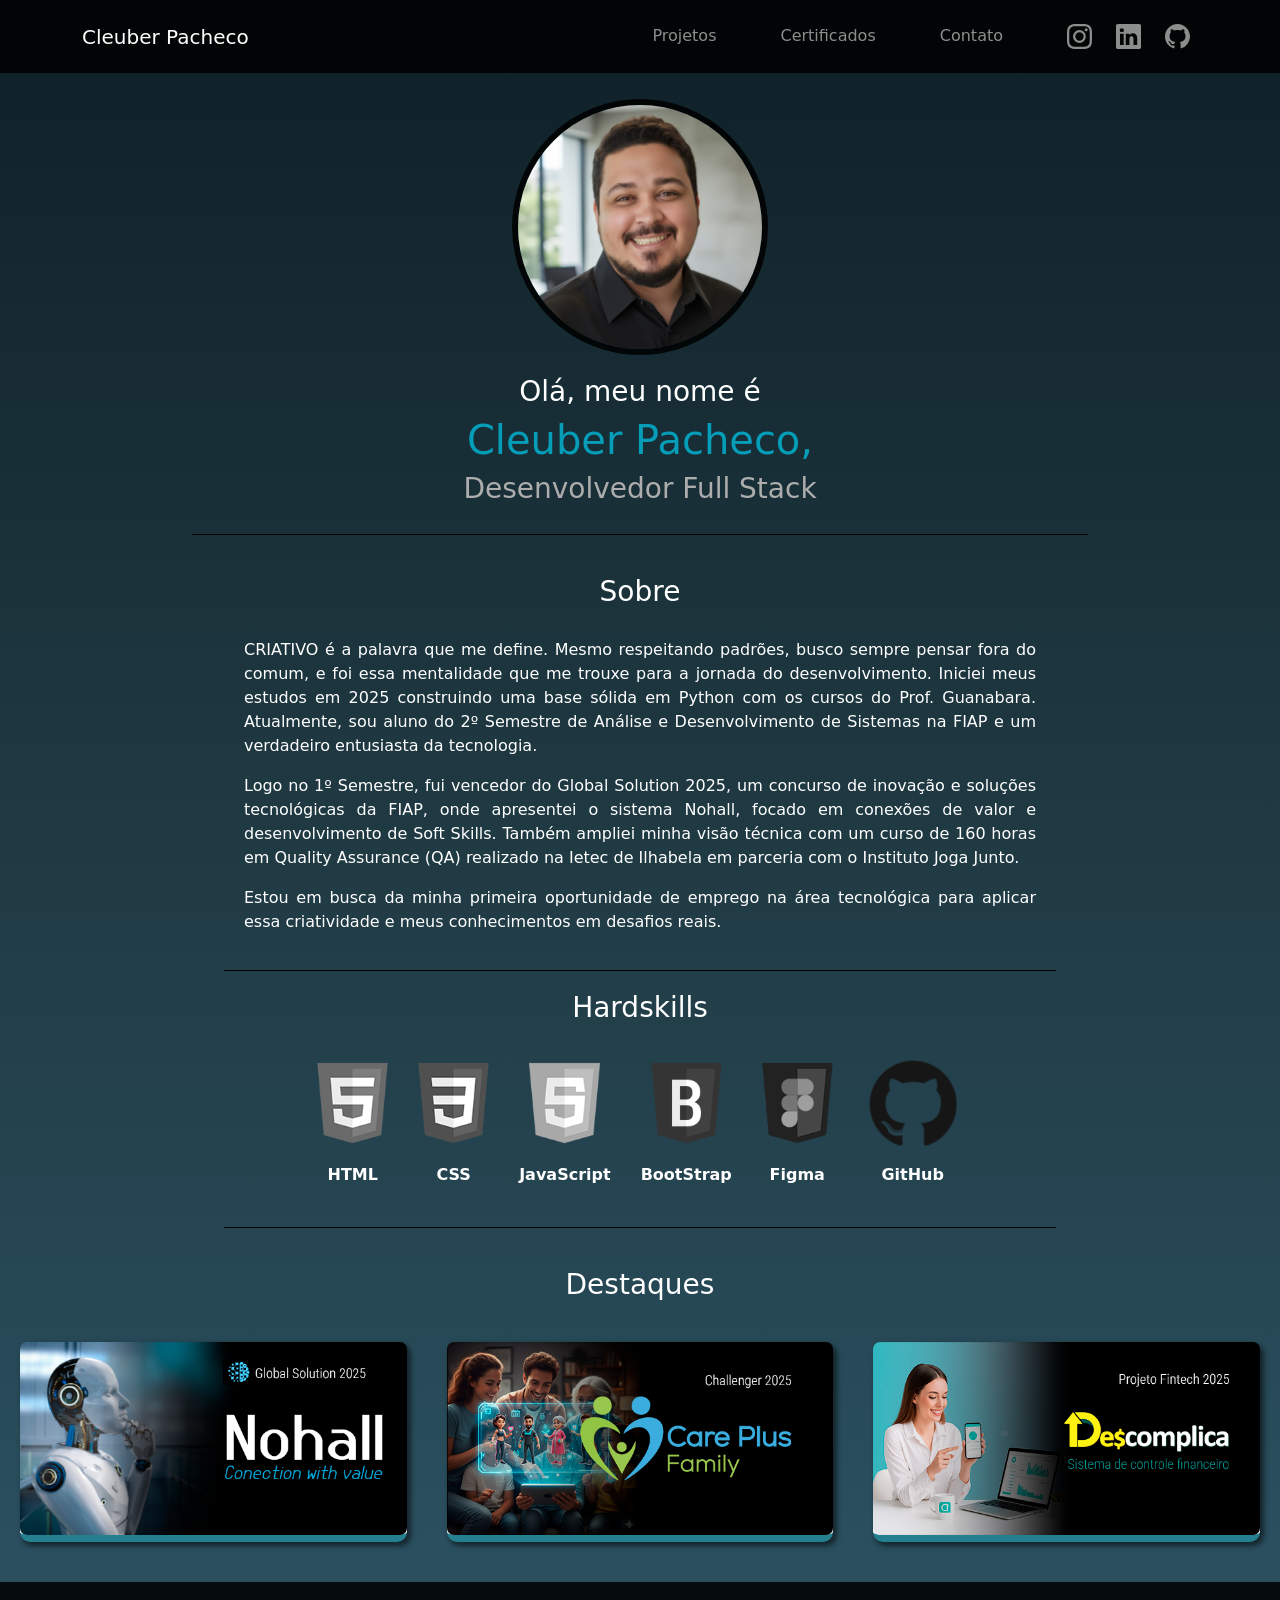
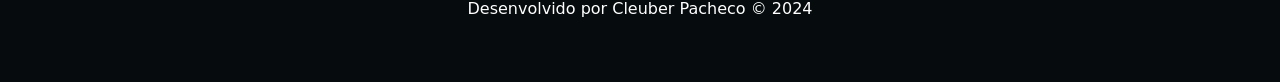
<file: Index.html>
<!doctype html>
<html lang="pt-BR">

<head>
    <meta charset="utf-8">
    <meta name="viewport" content="width=device-width, initial-scale=1">
    
    <title>Portifólio Cleuber Pacheco</title>

    <link href="https://cdn.jsdelivr.net/npm/bootstrap@5.3.3/dist/css/bootstrap.min.css" rel="stylesheet">

    <link rel="stylesheet" href="./assets/css/style.css">
</head>

<body>
    
    <nav class="navbar navbar-expand-lg" style="background-color: #000000dc;" data-bs-theme="dark">
        <div class="container-md mb-2 mt-2">
            <a class="navbar-brand active" href="./index.html">Cleuber Pacheco</a>    
            <button class="navbar-toggler" type="button" data-bs-toggle="collapse" data-bs-target="#navbarSupportedContent" aria-controls="navbarSupportedContent" aria-expanded="false" aria-label="Toggle navigation">
                <span class="navbar-toggler-icon"></span>
            </button>
            <div class="collapse navbar-collapse" id="navbarSupportedContent">
                <ul class="navbar-nav ms-auto text-center text-lg-start">
                    <li class="nav-item me-lg-5">
                        <a class="nav-link" href="./assets/pages/projetos.html">Projetos</a>
                    </li>
                    <li class="nav-item me-lg-5">
                        <a class="nav-link" href="./assets/pages/certificados.html">Certificados</a>
                    </li>
                    <li class="nav-item me-lg-5">
                        <a class="nav-link" href="./assets/pages/contatos.html">Contato</a>
                    </li>
                    <li class="nav-item border-top">
                        <div class="d-flex justify-content-center">
                            <a class="nav-link me-2" href="https://www.instagram.com/eucleuberpacheco/" target="_blank" rel="noopener noreferrer">
                                <svg xmlns="http://www.w3.org/2000/svg" width="25" height="25" fill="currentColor" class="bi bi-instagram" viewBox="0 0 16 16">
                                    <path d="M8 0C5.829 0 5.556.01 4.703.048 3.85.088 3.269.222 2.76.42a3.9 3.9 0 0 0-1.417.923A3.9 3.9 0 0 0 .42 2.76C.222 3.268.087 3.85.048 4.7.01 5.555 0 5.827 0 8.001c0 2.172.01 2.444.048 3.297.04.852.174 1.433.372 1.942.205.526.478.972.923 1.417.444.445.89.719 1.416.923.51.198 1.09.333 1.942.372C5.555 15.99 5.827 16 8 16s2.444-.01 3.298-.048c.851-.04 1.434-.174 1.943-.372a3.9 3.9 0 0 0 1.416-.923c.445-.445.718-.891.923-1.417.197-.509.332-1.09.372-1.942C15.99 10.445 16 10.173 16 8s-.01-2.445-.048-3.299c-.04-.851-.175-1.433-.372-1.941a3.9 3.9 0 0 0-.923-1.417A3.9 3.9 0 0 0 13.24.42c-.51-.198-1.092-.333-1.943-.372C10.443.01 10.172 0 7.998 0zm-.717 1.442h.718c2.136 0 2.389.007 3.232.046.78.035 1.204.166 1.486.275.373.145.64.319.92.599s.453.546.598.92c.11.281.24.705.275 1.485.039.843.047 1.096.047 3.231s-.008 2.389-.047 3.232c-.035.78-.166 1.203-.275 1.485a2.5 2.5 0 0 1-.599.919c-.28.28-.546.453-.92.598-.28.11-.704.24-1.485.276-.843.038-1.096.047-3.232.047s-2.39-.009-3.233-.047c-.78-.036-1.203-.166-1.485-.276a2.5 2.5 0 0 1-.92-.598 2.5 2.5 0 0 1-.6-.92c-.109-.281-.24-.705-.275-1.485-.038-.843-.046-1.096-.046-3.233s.008-2.388.046-3.231c.036-.78.166-1.204.276-1.486.145-.373.319-.64.599-.92s.546-.453.92-.598c.282-.11.705-.24 1.485-.276.738-.034 1.024-.044 2.515-.045zm4.988 1.328a.96.96 0 1 0 0 1.92.96.96 0 0 0 0-1.92m-4.27 1.122a4.109 4.109 0 1 0 0 8.217 4.109 4.109 0 0 0 0-8.217m0 1.441a2.667 2.667 0 1 1 0 5.334 2.667 2.667 0 0 1 0-5.334"/>
                                </svg>                               
                            </a>
                            <a class="nav-link me-2" href="https://www.linkedin.com/in/cleuber-pacheco/" target="_blank" rel="noopener noreferrer">
                                <svg xmlns="http://www.w3.org/2000/svg" width="25" height="25" fill="currentColor" class="bi bi-linkedin" viewBox="0 0 16 16">
                                    <path d="M0 1.146C0 .513.526 0 1.175 0h13.65C15.474 0 16 .513 16 1.146v13.708c0 .633-.526 1.146-1.175 1.146H1.175C.526 16 0 15.487 0 14.854zm4.943 12.248V6.169H2.542v7.225zm-1.2-8.212c.837 0 1.358-.554 1.358-1.248-.015-.709-.52-1.248-1.342-1.248S2.4 3.226 2.4 3.934c0 .694.521 1.248 1.327 1.248zm4.908 8.212V9.359c0-.216.016-.432.08-.586.173-.431.568-.878 1.232-.878.869 0 1.216.662 1.216 1.634v3.865h2.401V9.25c0-2.22-1.184-3.252-2.764-3.252-1.274 0-1.845.7-2.165 1.193v.025h-.016l.016-.025V6.169h-2.4c.03.678 0 7.225 0 7.225z"/>
                                </svg>
                            </a>
                            <a class="nav-link" href="https://github.com/CleuberPacheco" target="_blank" rel="noopener noreferrer">
                                <svg xmlns="http://www.w3.org/2000/svg" width="25" height="25" fill="currentColor" class="bi bi-github" viewBox="0 0 16 16">
                                    <path d="M8 0C3.58 0 0 3.58 0 8c0 3.54 2.29 6.53 5.47 7.59.4.07.55-.17.55-.38 0-.19-.01-.82-.01-1.49-2.01.37-2.53-.49-2.69-.94-.09-.23-.48-.94-.82-1.13-.28-.15-.68-.52-.01-.53.63-.01 1.08.58 1.23.82.72 1.21 1.87.87 2.33.66.07-.52.28-.87.51-1.07-1.78-.2-3.64-.89-3.64-3.95 0-.87.31-1.59.82-2.15-.08-.2-.36-1.02.08-2.12 0 0 .67-.21 2.2.82.64-.18 1.32-.27 2-.27s1.36.09 2 .27c1.53-1.04 2.2-.82 2.2-.82.44 1.1.16 1.92.08 2.12.51.56.82 1.27.82 2.15 0 3.07-1.87 3.75-3.65 3.95.29.25.54.73.54 1.48 0 1.07-.01 1.93-.01 2.2 0 .21.15.46.55.38A8.01 8.01 0 0 0 16 8c0-4.42-3.58-8-8-8"/>
                                </svg>
                            </a>
                        </div>
                    </li>
                </ul>
            </div>
        </div>
    </nav>

    <main>
        <div class="boxperfil">
            <img class="imgperfil" src="./assets/images/WhatsApp Image 2025-09-27 at 16.02.47.jpeg" alt="Imagem de Perfil" title="Cleuber Pacheco">
        </div>
        <div class="apresentacao"> 
            <h3>Olá, meu nome é </h3>
            <h1 class="nome">Cleuber Pacheco,</h1>
            <h3 class="ola">Desenvolvedor Full Stack</h3>
        </div>

        <h3 class="sobre"> Sobre</h3>
        <div class="texto">
            <p>CRIATIVO é a palavra que me define. Mesmo respeitando padrões, busco sempre pensar fora do comum, e foi essa mentalidade que me trouxe para a jornada do desenvolvimento. Iniciei meus estudos em 2025 construindo uma base sólida em Python com os cursos do Prof. Guanabara. Atualmente, sou aluno do 2º Semestre de Análise e Desenvolvimento de Sistemas na FIAP e um verdadeiro entusiasta da tecnologia.</p> 
            <p>Logo no 1º Semestre, fui vencedor do Global Solution 2025, um concurso de inovação e soluções tecnológicas da FIAP, onde apresentei o sistema Nohall, focado em conexões de valor e desenvolvimento de Soft Skills. Também ampliei minha visão técnica com um curso de 160 horas em Quality Assurance (QA) realizado na Ietec de Ilhabela em parceria com o Instituto Joga Junto.</p> 
            <p>Estou em busca da minha primeira oportunidade de emprego na área tecnológica para aplicar essa criatividade e meus conhecimentos em desafios reais.</p>
        </div>

        <div class="hardskills">
            <h3>Hardskills</h3>
            <div class="icones">
                <div class="skill-box">
                    <img src="./assets/images/html.svg" alt="HTML">
                    <p>HTML</p>
                </div>
                <div class="skill-box">
                    <img src="./assets/images/css.svg" alt="CSS">
                    <p>CSS</p>
                </div>
                <div class="skill-box">
                    <img src="./assets/images/javascript.svg" alt="JavaScript">
                    <p>JavaScript</p>
                </div>
                <div class="skill-box">
                    <img src="./assets/images/bootstrap.svg" alt="BootStrap">
                    <p>BootStrap</p>
                </div>               
                <div class="skill-box">
                    <img src="./assets/images/figma.svg" alt="Figma">
                    <p>Figma</p>
                </div>
                <div class="skill-box">
                    <img src="./assets/images/github.svg" alt="Github">
                    <p>GitHub</p>
                </div>                
            </div>
        </div>

        <div class="sobre">
            <h3>Destaques</h3>
        </div>

        <div class="projetos">            
            <div class="boxprojetos">
                <img src="./assets/images/nohal ajuste 01.png" alt="Nohall"> 
            </div>
            <div class="boxprojetos">
                <img src="./assets/images/CarePlus family.png" alt="CarePlus">
            </div>
            <div class="boxprojetos">
                <img src="./assets/images/fintech descomplica.png" alt="Fintech">               
            </div> 
        </div>

        <div class="rodape">           
            <p class="mb-0">Desenvolvido por Cleuber Pacheco &copy; 2024</p>
        </div>
    </main>

    <script src="https://cdn.jsdelivr.net/npm/bootstrap@5.3.3/dist/js/bootstrap.bundle.min.js"></script>
</body>
</html>
</file>
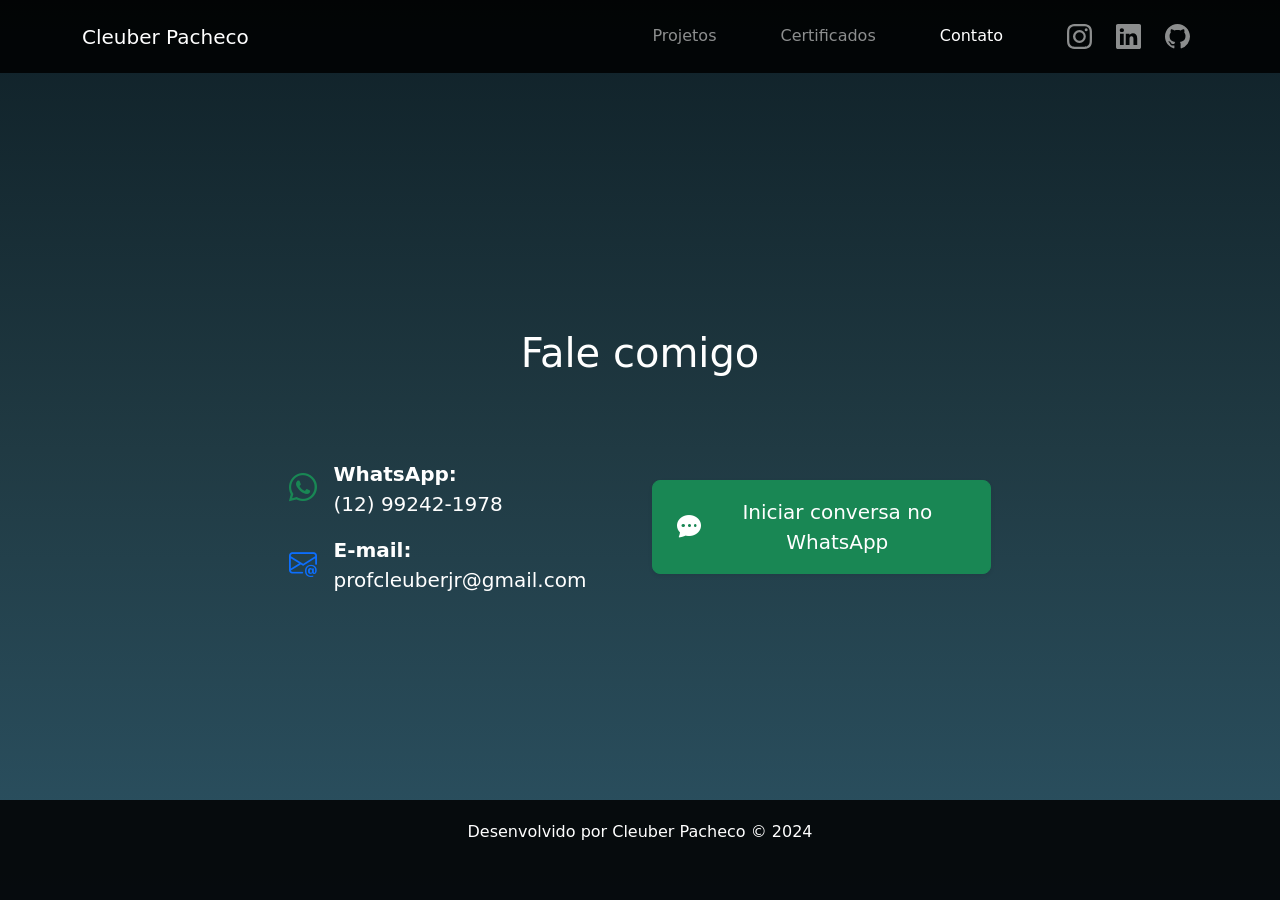
<file: assets/Pages/Contatos.html>
<!DOCTYPE html>
<html lang="pt-br">
<head>

    <meta charset="UTF-8">
    <meta name="viewport" content="width=device-width, initial-scale=1.0">

    <title>Contatos</title> 
    
    <link href="https://cdn.jsdelivr.net/npm/bootstrap@5.3.3/dist/css/bootstrap.min.css" rel="stylesheet">
    
    <link rel="stylesheet" href="https://cdn.jsdelivr.net/npm/bootstrap-icons@1.11.3/font/bootstrap-icons.min.css">

    <link rel="stylesheet" href="../css/style.css">

    <style>
        .link-email {
            color: inherit; 
            text-decoration: none; 
        }
        .link-email:hover {
            text-decoration: underline; 
            color: #0d6efd; 
        }

        .rodape {
            background-color: #000000dc; 
            color: white;
            text-align: center;
            padding: 20px 0; 
            margin-top: auto; 
            width: 100%; 
        }

        body {
            display: flex;
            flex-direction: column;
            min-height: 100vh;
        }
    </style>

</head>
<body>

    <nav class="navbar navbar-expand-lg" style="background-color: #000000dc;" data-bs-theme="dark">
        <div class="container-md mb-2 mt-2 ">
            <a class="navbar-brand" href="../../index.html">Cleuber Pacheco</a>
            <button class="navbar-toggler" type="button" data-bs-toggle="collapse" data-bs-target="#navbarSupportedContent" aria-controls="navbarSupportedContent" aria-expanded="false" aria-label="Toggle navigation">
                <span class="navbar-toggler-icon"></span>
            </button>
            <div class="collapse navbar-collapse" id="navbarSupportedContent">
                <ul class="navbar-nav ms-auto text-center text-lg-start">
                    <li class="nav-item me-lg-5">
                        <a class="nav-link" href="./projetos.html">Projetos</a>
                    </li>
                    <li class="nav-item me-lg-5">
                        <a class="nav-link" href="./certificados.html">Certificados</a>
                    </li>
                    <li class="nav-item me-lg-5">
                        <a class="nav-link active" aria-current="page" href="./contatos.html">Contato</a>
                    </li>
                    <li class="nav-item border-top">
                        <div class="d-flex justify-content-center">
                            <a class="nav-link me-2" href="https://www.instagram.com/eucleuberpacheco/" target="_blank" rel="noopener noreferrer">
                                <svg xmlns="http://www.w3.org/2000/svg" width="25" height="25" fill="currentColor" class="bi bi-instagram" viewBox="0 0 16 16">
                                    <path d="M8 0C5.829 0 5.556.01 4.703.048 3.85.088 3.269.222 2.76.42a3.9 3.9 0 0 0-1.417.923A3.9 3.9 0 0 0 .42 2.76C.222 3.268.087 3.85.048 4.7.01 5.555 0 5.827 0 8.001c0 2.172.01 2.444.048 3.297.04.852.174 1.433.372 1.942.205.526.478.972.923 1.417.444.445.89.719 1.416.923.51.198 1.09.333 1.942.372C5.555 15.99 5.827 16 8 16s2.444-.01 3.298-.048c.851-.04 1.434-.174 1.943-.372a3.9 3.9 0 0 0 1.416-.923c.445-.445.718-.891.923-1.417.197-.509.332-1.09.372-1.942C15.99 10.445 16 10.173 16 8s-.01-2.445-.048-3.299c-.04-.851-.175-1.433-.372-1.941a3.9 3.9 0 0 0-.923-1.417A3.9 3.9 0 0 0 13.24.42c-.51-.198-1.092-.333-1.943-.372C10.443.01 10.172 0 7.998 0zm-.717 1.442h.718c2.136 0 2.389.007 3.232.046.78.035 1.204.166 1.486.275.373.145.64.319.92.599s.453.546.598.92c.11.281.24.705.275 1.485.039.843.047 1.096.047 3.231s-.008 2.389-.047 3.232c-.035.78-.166 1.203-.275 1.485a2.5 2.5 0 0 1-.599.919c-.28.28-.546.453-.92.598-.28.11-.704.24-1.485.276-.843.038-1.096.047-3.232.047s-2.39-.009-3.233-.047c-.78-.036-1.203-.166-1.485-.276a2.5 2.5 0 0 1-.92-.598 2.5 2.5 0 0 1-.6-.92c-.109-.281-.24-.705-.275-1.485-.038-.843-.046-1.096-.046-3.233s.008-2.388.046-3.231c.036-.78.166-1.204.276-1.486.145-.373.319-.64.599-.92s.546-.453.92-.598c.282-.11.705-.24 1.485-.276.738-.034 1.024-.044 2.515-.045zm4.988 1.328a.96.96 0 1 0 0 1.92.96.96 0 0 0 0-1.92m-4.27 1.122a4.109 4.109 0 1 0 0 8.217 4.109 4.109 0 0 0 0-8.217m0 1.441a2.667 2.667 0 1 1 0 5.334 2.667 2.667 0 0 1 0-5.334"/>
                                </svg>
                            </a>
                            <a class="nav-link me-2" href="https://www.linkedin.com/in/cleuber-pacheco/" target="_blank" rel="noopener noreferrer">
                                <svg xmlns="http://www.w3.org/2000/svg" width="25" height="25" fill="currentColor" class="bi bi-linkedin" viewBox="0 0 16 16">
                                    <path d="M0 1.146C0 .513.526 0 1.175 0h13.65C15.474 0 16 .513 16 1.146v13.708c0 .633-.526 1.146-1.175 1.146H1.175C.526 16 0 15.487 0 14.854zm4.943 12.248V6.169H2.542v7.225zm-1.2-8.212c.837 0 1.358-.554 1.358-1.248-.015-.709-.52-1.248-1.342-1.248S2.4 3.226 2.4 3.934c0 .694.521 1.248 1.327 1.248zm4.908 8.212V9.359c0-.216.016-.432.08-.586.173-.431.568-.878 1.232-.878.869 0 1.216.662 1.216 1.634v3.865h2.401V9.25c0-2.22-1.184-3.252-2.764-3.252-1.274 0-1.845.7-2.165 1.193v.025h-.016l.016-.025V6.169h-2.4c.03.678 0 7.225 0 7.225z"/>
                                </svg>
                            </a>
                            <a class="nav-link" href="https://github.com/CleuberPacheco" target="_blank" rel="noopener noreferrer">
                                <svg xmlns="http://www.w3.org/2000/svg" width="25" height="25" fill="currentColor" class="bi bi-github" viewBox="0 0 16 16">
                                    <path d="M8 0C3.58 0 0 3.58 0 8c0 3.54 2.29 6.53 5.47 7.59.4.07.55-.17.55-.38 0-.19-.01-.82-.01-1.49-2.01.37-2.53-.49-2.69-.94-.09-.23-.48-.94-.82-1.13-.28-.15-.68-.52-.01-.53.63-.01 1.08.58 1.23.82.72 1.21 1.87.87 2.33.66.07-.52.28-.87.51-1.07-1.78-.2-3.64-.89-3.64-3.95 0-.87.31-1.59.82-2.15-.08-.2-.36-1.02.08-2.12 0 0 .67-.21 2.2.82.64-.18 1.32-.27 2-.27s1.36.09 2 .27c1.53-1.04 2.2-.82 2.2-.82.44 1.1.16 1.92.08 2.12.51.56.82 1.27.82 2.15 0 3.07-1.87 3.75-3.65 3.95.29.25.54.73.54 1.48 0 1.07-.01 1.93-.01 2.2 0 .21.15.46.55.38A8.01 8.01 0 0 0 16 8c0-4.42-3.58-8-8-8"/>
                                </svg>
                            </a>
                        </div>
                    </li>
                </ul>           
            </div>
        </div>
    </nav>

    <div class="alinhamento"> 
        <div class="contato my-5 container"> 
            <div class="titulo mb-4">
                <h1>Fale comigo</h1>
            </div>

            <div class="row align-items-center">
                <div class="col-md-6 mb-4 mb-md-0">
                    <div class="d-flex flex-column gap-3">
                        <div class="d-flex align-items-center fs-5">
                            <i class="bi bi-whatsapp text-success me-3 fs-3"></i>
                            <div>
                                <strong>WhatsApp:</strong><br>
                                (12) 99242-1978
                            </div>
                        </div>

                        <div class="d-flex align-items-center fs-5">
                            <i class="bi bi-envelope-at text-primary me-3 fs-3"></i>
                            <div>
                                <strong>E-mail:</strong><br>
                                <a href="mailto:profcleuberjr@gmail.com" class="link-email">
                                    profcleuberjr@gmail.com
                                </a>
                            </div>
                        </div>
                    </div>
                </div>

                <div class="col-md-6 text-center text-md-start">
                    <a href="https://wa.me/5512992421978" target="_blank" class="btn btn-success btn-lg d-inline-flex align-items-center gap-2 shadow-sm px-4 py-3">
                        <i class="bi bi-chat-dots-fill fs-4"></i> <span>Iniciar conversa no WhatsApp</span>
                    </a>
                </div>
            </div>
        </div> 
    </div>

    <div class="rodape">           
        <p class="mb-0">Desenvolvido por Cleuber Pacheco &copy; 2024</p>
    </div>

    <script src="https://cdn.jsdelivr.net/npm/bootstrap@5.3.3/dist/js/bootstrap.bundle.min.js"></script>
</body>
</html>
</file>
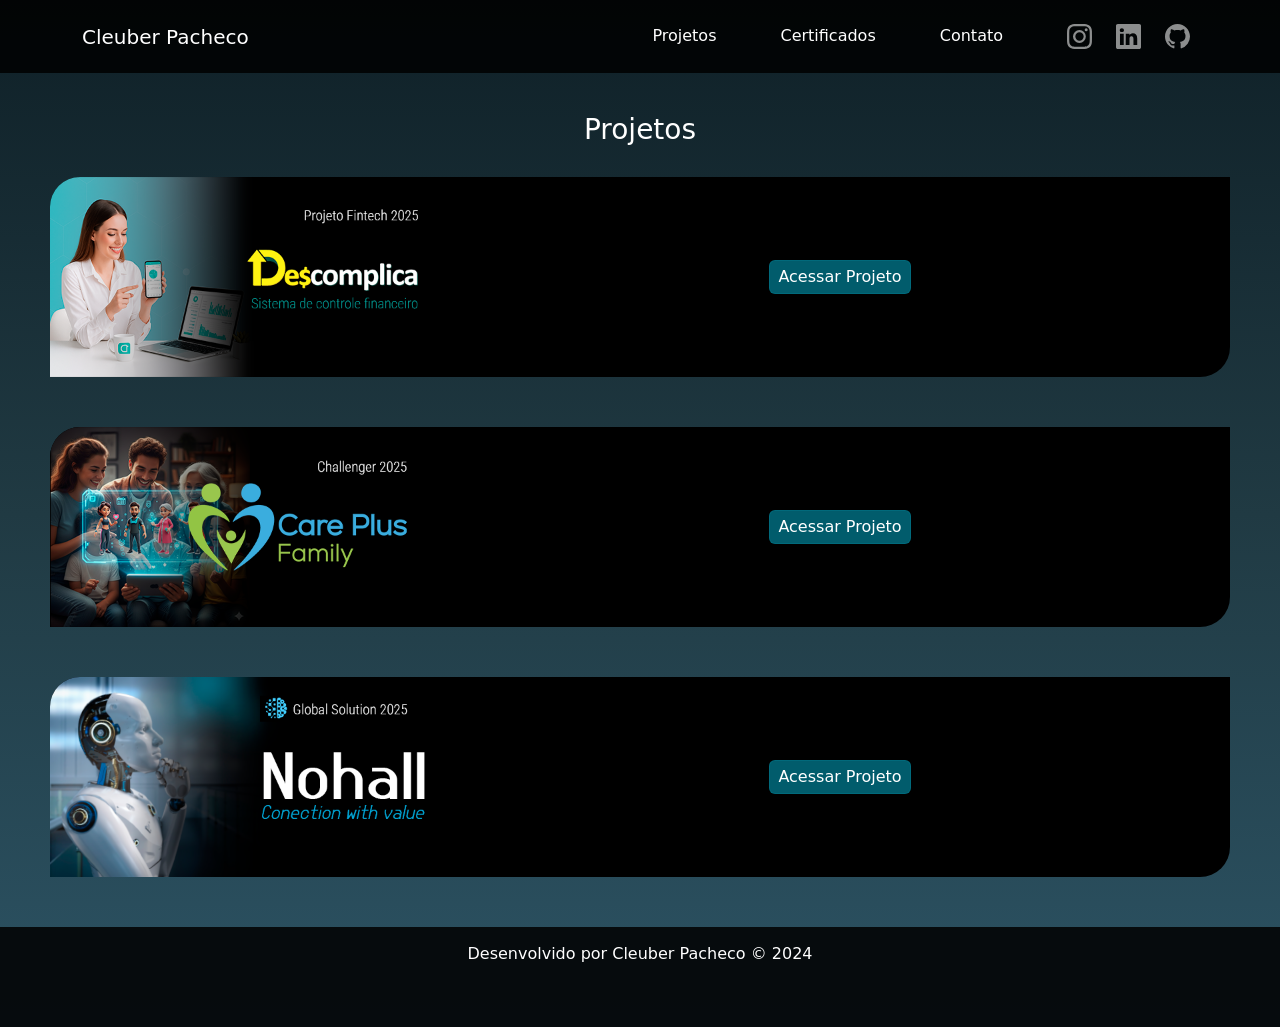
<file: assets/Pages/Projetos.html>
<!DOCTYPE html>
<html lang="pt-br">
<head>

    <meta charset="UTF-8">
    <meta name="viewport" content="width=device-width, initial-scale=1.0">

    <title>Projetos</title>

    <link href="https://cdn.jsdelivr.net/npm/bootstrap@5.3.3/dist/css/bootstrap.min.css" rel="stylesheet">

    <link rel="stylesheet" href="../css/style.css">

</head>
<body>

    <nav class="navbar navbar-expand-lg" style="background-color: #000000dc;" data-bs-theme="dark">
        <div class="container-md mb-2 mt-2">
            <a class="navbar-brand" href="../../index.html">Cleuber Pacheco</a>
            <button class="navbar-toggler" type="button" data-bs-toggle="collapse" data-bs-target="#navbarSupportedContent" aria-controls="navbarSupportedContent" aria-expanded="false" aria-label="Toggle navigation">
                <span class="navbar-toggler-icon"></span>
            </button>
            <div class="collapse navbar-collapse" id="navbarSupportedContent">
                <ul class="navbar-nav ms-auto text-center text-lg-start">
                    <li class="nav-item me-lg-5">
                        <a class="nav-link active" href="./projetos.html">Projetos</a>
                    </li>
                    <li class="nav-item me-lg-5">
                        <a class="nav-link active" aria-current="page" href="./certificados.html">Certificados</a>
                    </li>
                    <li class="nav-item me-lg-5">
                        <a class="nav-link active" aria-current="page" href="./contatos.html">Contato</a>
                    </li>
                    <li class="nav-item border-top">
                        <div class="d-flex justify-content-center">
                            <a class="nav-link me-2" href="https://www.instagram.com/eucleuberpacheco/" target="_blank" rel="noopener noreferrer">
                                <svg xmlns="http://www.w3.org/2000/svg" width="25" height="25" fill="currentColor" class="bi bi-instagram" viewBox="0 0 16 16">
                                    <path d="M8 0C5.829 0 5.556.01 4.703.048 3.85.088 3.269.222 2.76.42a3.9 3.9 0 0 0-1.417.923A3.9 3.9 0 0 0 .42 2.76C.222 3.268.087 3.85.048 4.7.01 5.555 0 5.827 0 8.001c0 2.172.01 2.444.048 3.297.04.852.174 1.433.372 1.942.205.526.478.972.923 1.417.444.445.89.719 1.416.923.51.198 1.09.333 1.942.372C5.555 15.99 5.827 16 8 16s2.444-.01 3.298-.048c.851-.04 1.434-.174 1.943-.372a3.9 3.9 0 0 0 1.416-.923c.445-.445.718-.891.923-1.417.197-.509.332-1.09.372-1.942C15.99 10.445 16 10.173 16 8s-.01-2.445-.048-3.299c-.04-.851-.175-1.433-.372-1.941a3.9 3.9 0 0 0-.923-1.417A3.9 3.9 0 0 0 13.24.42c-.51-.198-1.092-.333-1.943-.372C10.443.01 10.172 0 7.998 0zm-.717 1.442h.718c2.136 0 2.389.007 3.232.046.78.035 1.204.166 1.486.275.373.145.64.319.92.599s.453.546.598.92c.11.281.24.705.275 1.485.039.843.047 1.096.047 3.231s-.008 2.389-.047 3.232c-.035.78-.166 1.203-.275 1.485a2.5 2.5 0 0 1-.599.919c-.28.28-.546.453-.92.598-.28.11-.704.24-1.485.276-.843.038-1.096.047-3.232.047s-2.39-.009-3.233-.047c-.78-.036-1.203-.166-1.485-.276a2.5 2.5 0 0 1-.92-.598 2.5 2.5 0 0 1-.6-.92c-.109-.281-.24-.705-.275-1.485-.038-.843-.046-1.096-.046-3.233s.008-2.388.046-3.231c.036-.78.166-1.204.276-1.486.145-.373.319-.64.599-.92s.546-.453.92-.598c.282-.11.705-.24 1.485-.276.738-.034 1.024-.044 2.515-.045zm4.988 1.328a.96.96 0 1 0 0 1.92.96.96 0 0 0 0-1.92m-4.27 1.122a4.109 4.109 0 1 0 0 8.217 4.109 4.109 0 0 0 0-8.217m0 1.441a2.667 2.667 0 1 1 0 5.334 2.667 2.667 0 0 1 0-5.334" />
                                </svg>
                            </a>
                            <a class="nav-link me-2" href="https://www.linkedin.com/in/cleuber-pacheco/" target="_blank" rel="noopener noreferrer">
                                <svg xmlns="http://www.w3.org/2000/svg" width="25" height="25" fill="currentColor" class="bi bi-linkedin" viewBox="0 0 16 16">
                                    <path d="M0 1.146C0 .513.526 0 1.175 0h13.65C15.474 0 16 .513 16 1.146v13.708c0 .633-.526 1.146-1.175 1.146H1.175C.526 16 0 15.487 0 14.854zm4.943 12.248V6.169H2.542v7.225zm-1.2-8.212c.837 0 1.358-.554 1.358-1.248-.015-.709-.52-1.248-1.342-1.248S2.4 3.226 2.4 3.934c0 .694.521 1.248 1.327 1.248zm4.908 8.212V9.359c0-.216.016-.432.08-.586.173-.431.568-.878 1.232-.878.869 0 1.216.662 1.216 1.634v3.865h2.401V9.25c0-2.22-1.184-3.252-2.764-3.252-1.274 0-1.845.7-2.165 1.193v.025h-.016l.016-.025V6.169h-2.4c.03.678 0 7.225 0 7.225z" />
                                </svg>
                            </a>
                            <a class="nav-link" href="https://github.com/CleuberPacheco" target="_blank" rel="noopener noreferrer">
                                <svg xmlns="http://www.w3.org/2000/svg" width="25" height="25" fill="currentColor" class="bi bi-github" viewBox="0 0 16 16">
                                    <path d="M8 0C3.58 0 0 3.58 0 8c0 3.54 2.29 6.53 5.47 7.59.4.07.55-.17.55-.38 0-.19-.01-.82-.01-1.49-2.01.37-2.53-.49-2.69-.94-.09-.23-.48-.94-.82-1.13-.28-.15-.68-.52-.01-.53.63-.01 1.08.58 1.23.82.72 1.21 1.87.87 2.33.66.07-.52.28-.87.51-1.07-1.78-.2-3.64-.89-3.64-3.95 0-.87.31-1.59.82-2.15-.08-.2-.36-1.02.08-2.12 0 0 .67-.21 2.2.82.64-.18 1.32-.27 2-.27s1.36.09 2 .27c1.53-1.04 2.2-.82 2.2-.82.44 1.1.16 1.92.08 2.12.51.56.82 1.27.82 2.15 0 3.07-1.87 3.75-3.65 3.95.29.25.54.73.54 1.48 0 1.07-.01 1.93-.01 2.2 0 .21.15.46.55.38A8.01 8.01 0 0 0 16 8c0-4.42-3.58-8-8-8" />
                                </svg>
                            </a>
                        </div>
                    </li>
                </ul>
            </div>
        </div>
    </nav>

    <h3 class="sobre">Projetos</h3>

    <div class="descomplica">
        <img src="../images/fintech descomplica.png">
        <div class="boxtextos">
            <p>O sistema de controle financeiro Descomplica tem o intuito de auxiliar na gestão financeira de uma pessoa, controlar os gastos, investimentos, auxiliar na sustentabilidade da responsabilidade financeira. O projeto foi solicitado pela FIAP no 1º semestre, onde desenvolvi o conceito, o modelo de banco de dados MER, as telas em figma e o front-end utilizando HTML, CSS e JavaScript. <br>
            Foi o meu primeiro projeto técnologico realmente pensado em um problema do cotidiano, é um desafio que estou tendo para desenvolver esse sistema, as próximas etapas do seu desenvolvimento se darão em 2026.</p>            
        </div>
        <div class="botao">
            <button type="button" class="btn btn-primary"
            style="--bs-btn-padding-y: .25rem; --bs-btn-padding-x: .5rem; --bs-btn-bg: #026b7edc; --bs-btn-border-color: #026b7edc; --bs-btn-hover-bg: #023e49dc; --bs-btn-hover-border-color: #023e49dc;"> Acessar Projeto</button>
        </div>            
    </div>

    <div class="careplus">
        <img src="../images/CarePlus family.png">
        <div class="boxtextos">
            <p>O sistema Care Plus Family foi pensado como uma proposta de diminuir ou acabar com o problema de no-show do plano de saúde CarePlus, no 2º semestre de 2025, a empresa CarePlus foi a parceira do programa challenger realizado pela FIAP, o nosso sistema foi idealizado como um ecossistema de inclusão familiar, com intuito da saúde não ser mais uma questão individual e sim familiar. O sistema conta com mecanismo de gameficação, menssagens, e alertas em equipamentos integrados do dia a dia.<br>
            Está concorrendo para ser a solução técnologica do challenger 2026, será finalizado no segundo semestre de 2026</p>
        </div>
        <div class="botao">
            <button type="button" class="btn btn-primary"
            style="--bs-btn-padding-y: .25rem; --bs-btn-padding-x: .5rem; --bs-btn-bg: #026b7edc; --bs-btn-border-color: #026b7edc; --bs-btn-hover-bg: #023e49dc; --bs-btn-hover-border-color: #023e49dc;"> Acessar Projeto</button>
        </div> 
    </div>

    <div class="nohall">
        <img src="../images/nohal ajuste 01.png">
        <div class="boxtextos">
            <p>O sistema Nohall - conction with value foi desenvolvido para o concurso Global Solution 2025 da FIAP, Vencendo como a melhor proposta de solução técnológica do ano, o intuito é realizar conexões de valor dentro do mercado de trabalho tech, o sistema só permitirá conexões entre candidatos e vagas que tiverem o minimo desejado pela empresa, mas também terá padrões para publicações de vagas, onde não serão permitidos vagas de programadores juniors com 3 anos de experiência.<br>
            O grande diferencial deste projeto foi a arena de Softskils, um ambiente no qual por meio de IA e audiovisual o usuário poderá treinar suas Softskils dentro de ambientes estressantes, como uma reunião de trabalho ou uma enteevista de emprego. Este projeto será finalizado em 2026</p>
        </div>
        <div class="botao">
            <button type="button" class="btn btn-primary"
                style="--bs-btn-padding-y: .25rem; --bs-btn-padding-x: .5rem; --bs-btn-bg: #026b7edc; --bs-btn-border-color: #026b7edc; --bs-btn-hover-bg: #023e49dc; --bs-btn-hover-border-color: #023e49dc;">Acessar Projeto</button>
        </div>         
    </div>
    
    <div class="rodape">           
        <p class="mb-0">Desenvolvido por Cleuber Pacheco &copy; 2024</p>
    </div>

    <script src="https://cdn.jsdelivr.net/npm/bootstrap@5.3.3/dist/js/bootstrap.bundle.min.js"></script>

</body>
</html>
</file>
<file: assets/css/style.css>
html {
    overflow-y: scroll; /* Força a barra de rolagem vertical aparecer sempre */
}

body {
    /* Exemplo com Gradiente */
    background: linear-gradient(to bottom, #0f2027, #203a43, #2c5364);
    min-height: 100vh; /* Garante que o fundo vá até o final da página */
    color: white; /* Muda a cor do texto padrão para branco */
    margin: 0;
}

.apresentacao {
    display: flex;
    flex-direction: column;
    justify-content: space-around;
    align-items: center;
    text-align: center;
    margin: 0 auto;
    max-width: 70vw;
    margin-top: 20px;
    padding-bottom: 20px;
    border-bottom: 1px solid #000;
}

.ola {
    color: #adadad;
}

.nome {
    color: #03afcedc;
}

.sobre {
    text-align: center;
    margin-top: 40px;
}

.hardskills {
    margin-top: 20px;
    display: flex;
    flex-direction: column;
    align-items: center;
    justify-content: center;
    flex-wrap: wrap;
    max-width: 65vw;
    margin: 0 auto;
    padding: 20px;
    border-bottom: 1px solid #000;
}

.icones {
    display: flex;
    justify-content: center; /* Centraliza o grupo na tela */
    gap: 30px; /* Espaço entre cada bloco de skill */
    flex-wrap: wrap; /* Permite quebrar linha se a tela for pequena */
    margin-top: 20px;
    margin-bottom: 20px;
}

.icones img {
    filter: grayscale(1);
    max-width: 100%;
    height: 100%;
    transition: filter 0.2s ease-in-out;
}

.icones img:hover {
    filter: grayscale(0%);
}

/* A caixinha individual de cada skill (Imagem + Texto) */
.skill-box {
    display: flex;
    flex-direction: column; /* Coloca a imagem EM CIMA do texto */
    align-items: center;    /* Centraliza imagem e texto horizontalmente */
}

/* Ajuste das imagens para não ficarem gigantes */
.skill-box img {
    max-width: 100px;
    max-height: 100px;  /* Tamanho do ícone */
    margin-bottom: 10px; /* Espacinho entre o ícone e o texto */
}

/* Ajuste do texto */
.skill-box p {
    margin: 0;
    font-weight: bold;
    text-align: center;
}

.navbar-nav .nav-link:hover {
    /* Simula o negrito desenhando o texto duas vezes com um leve offset */
    text-shadow: 0.1px 0 0 #FFFFFF; 
    color: #ffffff !important; 
}

.imgperfil {
    width: 20%;
    min-width: 225px;
    margin-top: max(20px, 2%);
    border-radius: 50%;
    border: max(5px, 0.5vw) solid #000000dc;
}

.imgperfil:hover {
    border: max(5px, 0.5vw) solid #026b7edc;
}

.boxperfil {
    display: flex;
    justify-content: center;
}

.texto {
    text-align: justify;
    max-width: 65vw;
    margin: 0 auto;
    padding: 20px;
    margin-top: 10px;
    border-bottom: 1px solid #000;
}

.projetos {
    display: flex;
    flex-wrap: wrap;
    justify-content: center;
    margin-top: 20px;
    margin-bottom: 20px;
}

.boxprojetos {
    flex: 1 1 300px;
    min-width: 25vw;
    max-width: 400px;
    background-color: #ffffff;
    margin: 20px;
    border-bottom: 7px solid #026b7edc;
    border-radius: 10px;
    box-shadow: 3px 3px 5px 1px #00000083;
}

.boxprojetos img {
    max-width: 100%;
    height: 100%;
    object-fit: cover;
    object-position: left center;
    border-radius: 7px;
}

.rodape {
    text-align: center;
    padding: 15px;
    height: 100px;
    background-color: #000000dc;
}

/* Ajustado max-width para não ficar vazio */
.descomplica {
    color: #000;
    display: flex;
    margin: 50px;
    margin-top: 30px;
    max-width: 100%; 
    height: 200px;
    border-radius: 30px 0px 30px 0px;
    background-color: #000000;
}

.descomplica img, .careplus img, .nohall img {
    max-width: 100%;
    height: 100%;
    object-fit: cover;
    object-position: left center;
    border-radius: 30px 0px 30px 0px;
}

.boxtextos {
    font-size: 15px;
    width: 65%;
    margin: auto auto;
    text-align: justify;
    color: #ffffff;
}

.careplus {
    color: #000;
    display: flex;
    margin: 50px;
    margin-top: 30px;
    max-width: 100%; 
    height: 200px;
    border-radius: 30px 0px 30px 0px;
    background-color: #000000;
}

.nohall {
    color: #000;
    display: flex;
    margin: 50px;
    margin-top: 30px;
    max-width: 100%; 
    height: 200px;
    border-radius: 30px 0px 30px 0px;
    background-color: #000000;
}

.cert h1 {
    text-align: center;
    padding: 20px;
}

.certificacao {
    color: #ffffff;
    display: flex;
    max-width: 1800px;
    height: 125px;
    background-color: #000000;
    margin: 0px auto 25px;
    border-radius: 30px 0px;
}

.certificacao img {
    border-radius: 30px 0px 30px 0px;
}

.boxtexto {
    width: 1100px;
    text-align: justify;
    font-size: 15px;
}

.boxtexto h5 {
    text-align: center;
    margin: 7px;
}

.botao {
    margin: auto;
}

.alinhamento {
    margin-top: auto;
}

.contato {
    color: #ffffff;
    display: flex;
    flex-direction: column;
    justify-content: center;
    align-items: center;    
    padding: 50px;
}

.titulo {   
    padding: 50px;
}

.dados {
    display: flex;
    justify-content: space-around;
    background-color: #4e4b4b;
    text-align: center;
    padding: 50px;
}

/* Media Query que mira em telas menores que o breakpoint LG (992px) */
@media (max-width: 991.98px) {
    .navbar-nav .nav-item {
        border-top: 1px solid #dee2e6 !important; 
        padding-top: 5px !important; 
        margin-left: 0 !important;
        margin-right: 0 !important;
    }
    
    .navbar-nav .nav-item:first-child {
        border-top: none !important;
        padding-top: 0 !important;
    }
}

/* Garante que NUNCA haja borda em telas grandes (desktop) */
@media (min-width: 992px) {
    .navbar-nav .nav-item {
        border-top: none !important;
    }
}

@media (max-width: 1280px) {
    .boxtextos {
        display: none;
    }
}

@media (max-width: 768px) {
    .descomplica button, .descomplica a.btn,
    .careplus button,    .careplus a.btn,
    .nohall button,      .nohall a.btn {
        display: none !important; 
    }
    
    .boxtexto p {
        display: none; 
    }

    .boxtexto h5 {
        font-size: 17px;
    }

    .certificacao {
        display: flex;
        align-items: center;
        height: auto;
        min-height: 125px;
        padding-right: 20px;
        margin: 20px;
    }

    .certificacao img {
        width: 250px;
        height: 125px;
        object-fit: cover;
        object-position: left center;
        border-radius: 30px 0 0 30px;
        position: relative;
        z-index: 1;
    }

    .boxtexto {
        margin-left: -155px; 
        position: relative;
        z-index: 2;
        padding: 20px;
    }

    .certificacao .botao {
        display: none; 
    }

    .texto {
        text-align: justify;
        max-width: 80vw;
        margin: 0 auto;
        padding: 20px;
        margin-top: 10px;
        border-bottom: 1px solid #000;
    }
}
</file>
